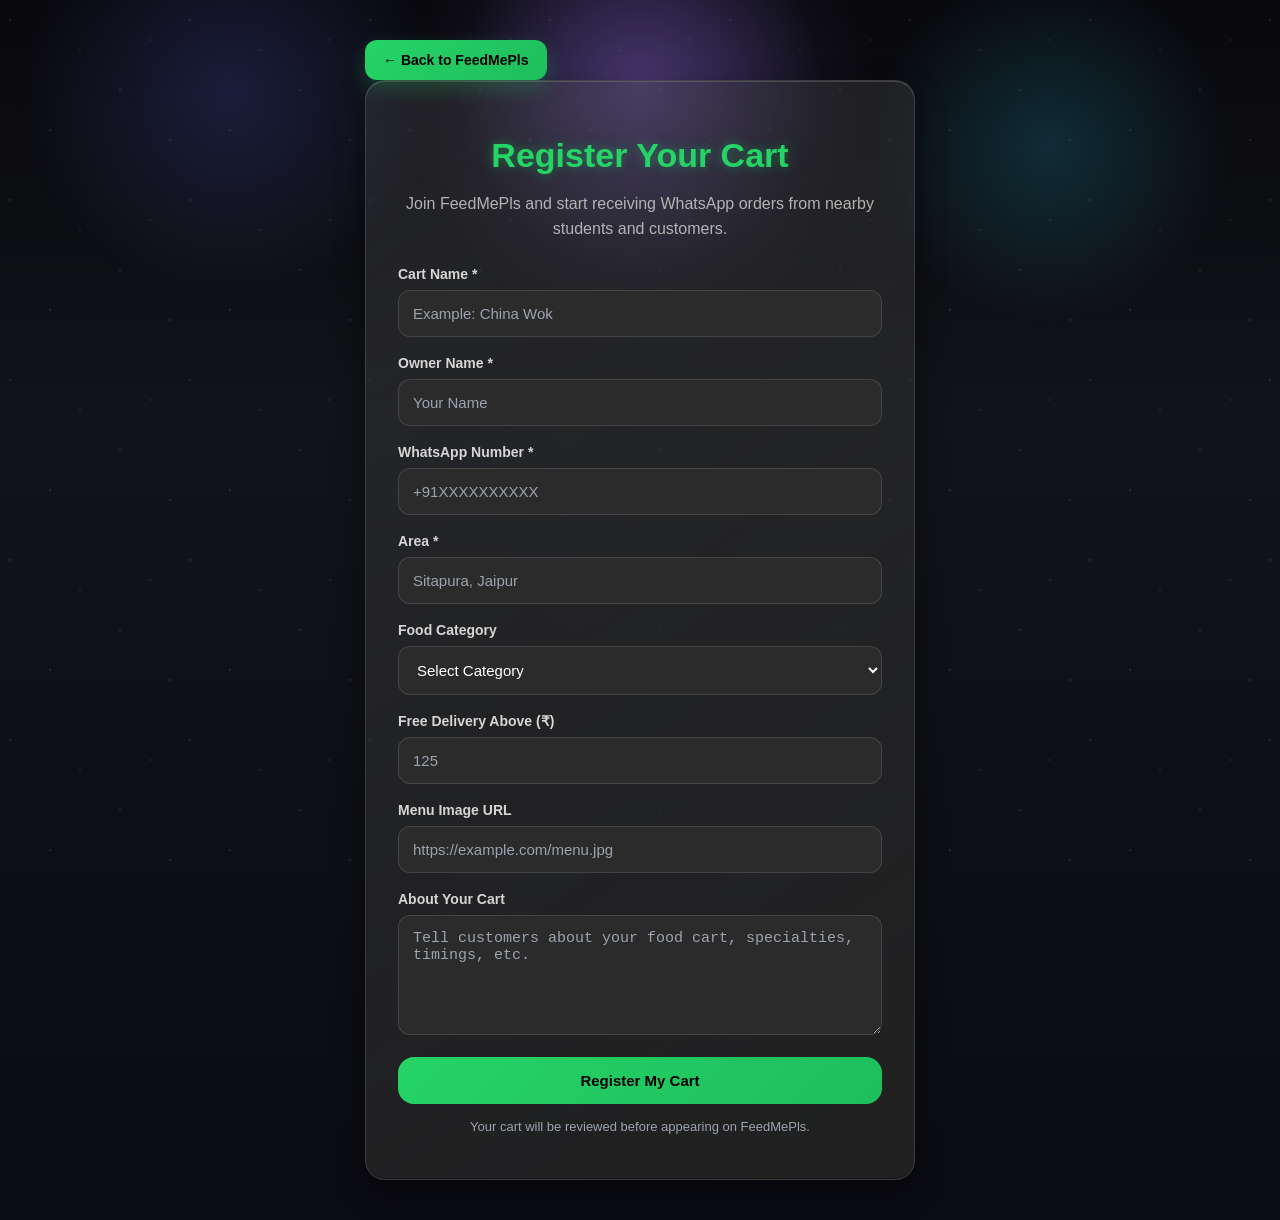
<file: register/registeryourcart.html>
<!DOCTYPE html>
<html lang="en">

<head>
    <meta charset="UTF-8">
    <meta name="viewport" content="width=device-width, initial-scale=1.0">
    <title>Register Your Cart - FeedMePls</title>

    <link rel="stylesheet" href="registercart.css">
</head>

<body>

    <div class="register-container">

        <a href="../index.html" class="back-btn">
            ← Back to FeedMePls
        </a>

        <div class="register-card">

            <h1>Register Your Cart</h1>

            <p class="subtitle">
                Join FeedMePls and start receiving WhatsApp orders from nearby students and customers.
            </p>

            <form id="cart-registration-form">

                <div class="form-group">
                    <label for="cartName">Cart Name *</label>
                    <input type="text" id="cartName" name="cartName" placeholder="Example: China Wok" required>
                </div>

                <div class="form-group">
                    <label for="ownerName">Owner Name *</label>
                    <input type="text" id="ownerName" name="ownerName" placeholder="Your Name" required>
                </div>

                <div class="form-group">
                    <label for="whatsapp">WhatsApp Number *</label>
                    <input type="tel" id="whatsapp" name="whatsapp" placeholder="+91XXXXXXXXXX" required>
                </div>

                <div class="form-group">
                    <label for="area">Area *</label>
                    <input type="text" id="area" name="area" placeholder="Sitapura, Jaipur" required>
                </div>

                <div class="form-group">
                    <label for="category">Food Category</label>
                    <select id="category" name="category">
                        <option value="">Select Category</option>
                        <option>Fast Food</option>
                        <option>Chinese</option>
                        <option>South Indian</option>
                        <option>Tea & Snacks</option>
                        <option>Beverages</option>
                        <option>Desserts</option>
                        <option>Pizza</option>
                        <option>Burgers</option>
                        <option>Other</option>
                    </select>
                </div>

                <div class="form-group">
                    <label for="delivery">Free Delivery Above (₹)</label>
                    <input type="number" id="delivery" name="delivery" placeholder="125">
                </div>

                <div class="form-group">
                    <label for="menuImage">Menu Image URL</label>
                    <input type="url" id="menuImage" name="menuImage" placeholder="https://example.com/menu.jpg">
                </div>

                <div class="form-group">
                    <label for="description">About Your Cart</label>
                    <textarea id="description" name="description" rows="5"
                        placeholder="Tell customers about your food cart, specialties, timings, etc."></textarea>
                </div>

                <button type="submit" class="submit-btn">
                    Register My Cart
                </button>

            </form>

            <p class="form-note">
                Your cart will be reviewed before appearing on FeedMePls.
            </p>

        </div>

    </div>

</body>

</html>
</file>
<file: register/registercart.css>
body {
    position: relative;
    margin: 0;
    min-height: 100vh;
    padding: 40px 20px;
    font-family: Inter, "Segoe UI", Roboto, Helvetica, Arial, sans-serif;
    color: #ffffff;
    background:
        radial-gradient(circle at 50% 8%, rgba(146, 110, 255, 0.18), transparent 18%),
        linear-gradient(180deg, #09090d 0%, #111318 34%, #0b0c12 100%);
    overflow-x: hidden;
}

body::before {
    content: "";
    position: fixed;
    inset: 0;
    background:
        radial-gradient(circle at 50% 10%, rgba(168, 126, 255, 0.28), transparent 18%),
        radial-gradient(circle at 18% 10%, rgba(99, 111, 255, 0.18), transparent 16%),
        radial-gradient(circle at 82% 16%, rgba(39, 213, 255, 0.16), transparent 14%);
    pointer-events: none;
    z-index: 0;
}

body::after {
    content: "";
    position: fixed;
    inset: 0;
    background-image: url("data:image/svg+xml,%3Csvg xmlns='http://www.w3.org/2000/svg' width='180' height='180' viewBox='0 0 180 180'%3E%3Cg opacity='0.22'%3E%3Ccircle cx='10' cy='20' r='1.2' fill='%23ffffff'/%3E%3Ccircle cx='80' cy='50' r='1.1' fill='%23ffffff'/%3E%3Ccircle cx='120' cy='90' r='1.3' fill='%23ffffff'/%3E%3Ccircle cx='50' cy='130' r='1.2' fill='%23ffffff'/%3E%3Ccircle cx='150' cy='40' r='1.1' fill='%23ffffff'/%3E%3Ccircle cx='170' cy='140' r='1.3' fill='%23ffffff'/%3E%3C/g%3E%3C/svg%3E");
    opacity: 0.34;
    mix-blend-mode: screen;
    pointer-events: none;
    z-index: 0;
}

.register-container {
    position: relative;
    z-index: 1;
    max-width: 550px;
    margin: 0 auto;
}

.back-btn {
    display: inline-flex;
    align-items: center;
    gap: 8px;

    padding: 12px 18px;

    background: linear-gradient(135deg,
            #25d366,
            #1ebe5d);

    color: #000;
    text-decoration: none;

    font-size: 14px;
    font-weight: 800;

    border-radius: 12px;

    box-shadow: 0 8px 20px rgba(37, 211, 102, 0.25);

    transition: all 0.25s ease;
}

.back-btn:hover {
    transform: translateY(-2px);

    box-shadow: 0 12px 25px rgba(37, 211, 102, 0.35);

    color: #000;
}

.register-card {
    padding: 32px;

    border-radius: 20px;

    background: linear-gradient(145deg,
            rgba(95, 95, 95, 0.25),
            rgba(35, 35, 35, 0.9));

    border: 1px solid rgba(255, 255, 255, 0.12);

    box-shadow:
        inset 0 1px 0 rgba(255, 255, 255, 0.15),
        inset 0 -1px 0 rgba(0, 0, 0, 0.4),
        0 12px 30px rgba(0, 0, 0, 0.45);
}

.register-card h1 {
    margin-bottom: 12px;
    text-align: center;
    font-size: 34px;
    font-weight: 900;
    color: #25d366;

    text-shadow:
        0 0 10px rgba(37, 211, 102, 0.3),
        0 0 20px rgba(37, 211, 102, 0.2);
}

.subtitle {
    margin-bottom: 24px;

    text-align: center;

    color: #b3b3b3;

    line-height: 1.6;
}

.form-group {
    margin-bottom: 18px;
}

.form-group label {
    display: block;

    margin-bottom: 8px;

    color: #d6d6d6;

    font-size: 14px;
    font-weight: 600;
}

.form-group input,
.form-group textarea,
.form-group select {
    width: 100%;

    padding: 14px;

    border: 1px solid rgba(255, 255, 255, 0.12);
    border-radius: 12px;

    background: rgba(45, 45, 45, 0.95);

    color: #ffffff;

    font-size: 15px;

    box-sizing: border-box;

    transition: border-color 0.25s ease;
}

.form-group input::placeholder,
.form-group textarea::placeholder {
    color: #9ca3af;
}

.form-group input:focus,
.form-group textarea:focus,
.form-group select:focus {
    outline: none;
    border-color: #25d366;
}

.form-group textarea {
    min-height: 120px;
    resize: vertical;
}

.submit-btn {
    width: 100%;

    padding: 15px;

    border: none;
    border-radius: 16px;

    background: linear-gradient(135deg,
            #25d366,
            #1ebe5d);

    color: #000000;

    font-size: 15px;
    font-weight: 800;

    cursor: pointer;

    transition: all 0.25s ease;
}

.submit-btn:hover {
    transform: translateY(-2px);

    box-shadow: 0 10px 20px rgba(37, 211, 102, 0.25);
}

.form-note {
    margin-top: 15px;

    text-align: center;

    font-size: 13px;

    color: #9ca3af;
}

@media (max-width: 768px) {
    body {
        padding: 20px 15px;
    }

    .register-card {
        padding: 24px;
    }

    .register-card h1 {
        font-size: 26px;
    }
}
</file>
